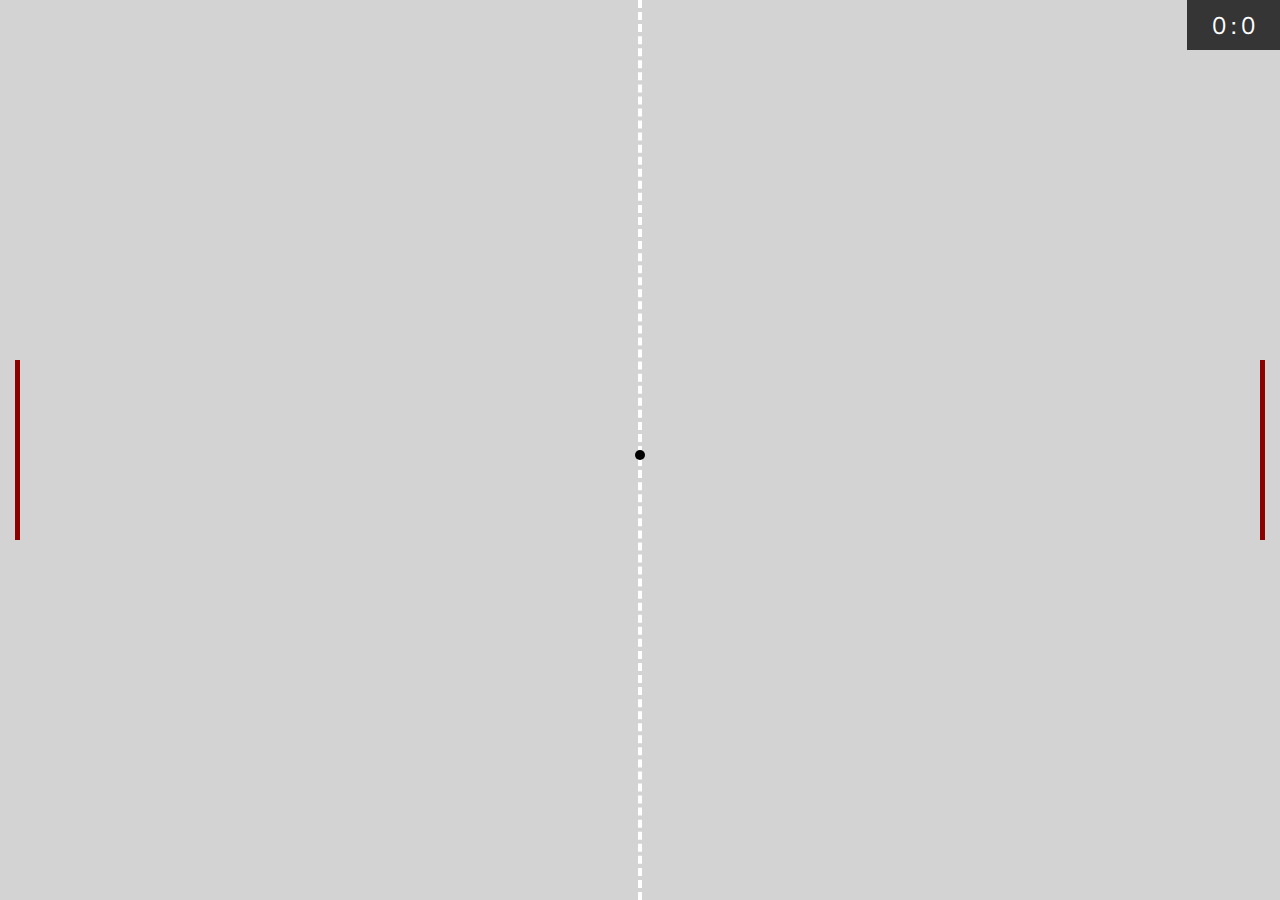
<file: index.html>
<!DOCTYPE html>
<html>
<head>
    <meta charset=“utf-8“>
    <title>JavaScript Pong Game</title>
    <link href="https://fonts.googleapis.com/css?family=Muli:900" rel="stylesheet">
    <link rel="stylesheet" href="css/styles.css">
</head>
<body>

    <div id="field">
        <div id="scoreboard">
            <span id="player1-score" class="score">0</span>:<span id="player2-score" class="score">0</span>
        </div>
        <div id="ball"></div>
        <div id="player1" class="player"></div>
        <div id="player2" class="player"></div>
        <div id="midline"></div>
    </div>

    <!--<script type="application/javascript" src="js/functional-javascript.js"></script>-->
    <script type="application/javascript" src="js/object-oriented-javascript.js"></script>
</body>
</html>
</file>
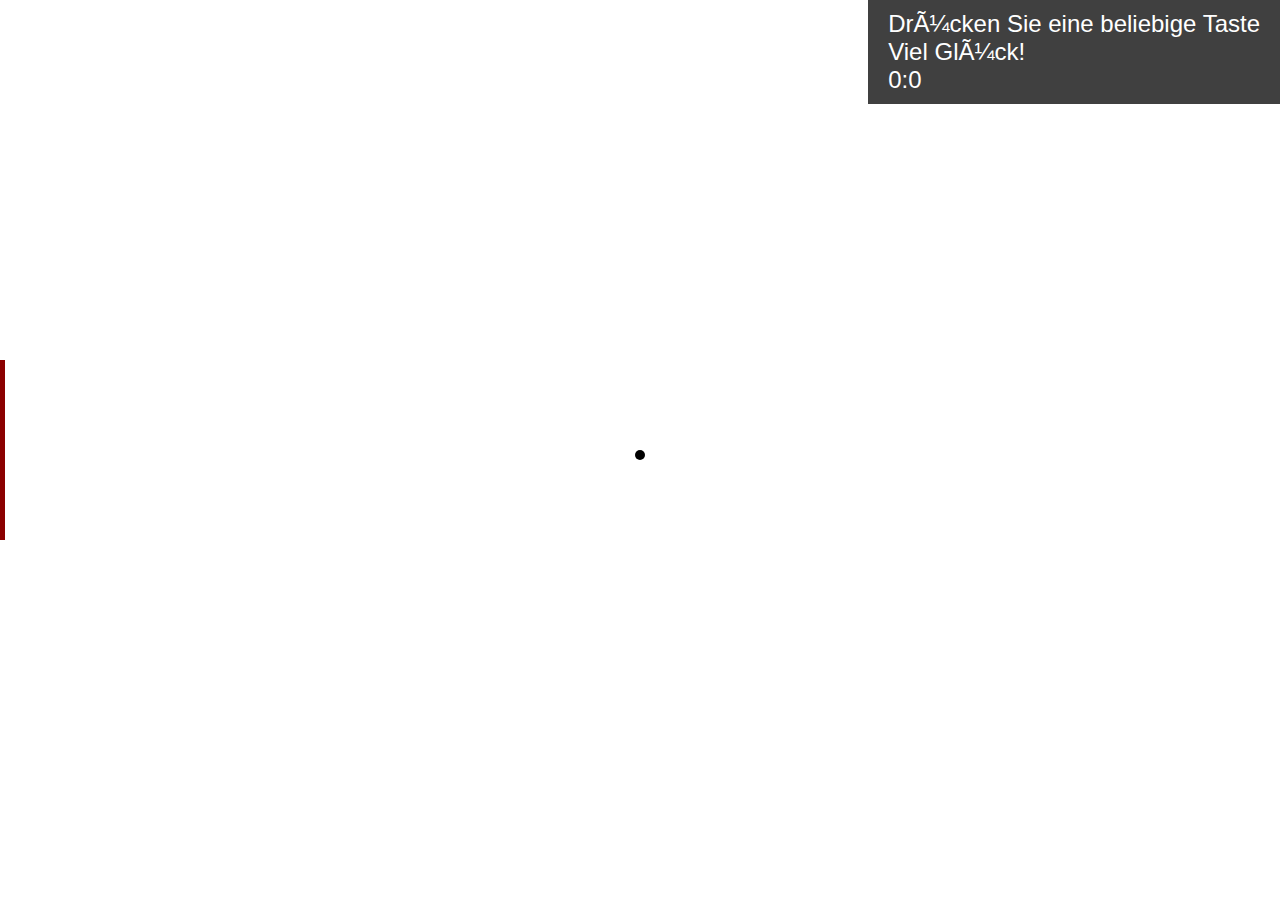
<file: test.html>
<!DOCTYPE html>
<html>
<head>
    <meta charset=“utf-8“>
    <title>pong</title>
    <link rel="stylesheet" href="css/styles.css">
</head>
<body>

    <div id="scoreboard">
        <div>Drücken Sie eine beliebige Taste<br />Viel Glück!</div>
        <div id="score">0:0</div>
    </div>

    <div id="playing-field">
        <div id="ball"></div>
        <div id="p1" class="player p1"></div>
        <div id="p2" class="player p2"></div>
        <div id="midline"></div>
    </div>

    <script type="application/javascript" src="script.js"></script>

</body>
</html>
</file>
<file: css/styles.css>
body,
html {
    font-family: 'Muli', sans-serif;
    margin: 0;
}

* {
    -webkit-box-sizing: border-box;
    -moz-box-sizing: border-box;
    box-sizing: border-box;
}

#field {
    width: 100vw;
    height: 100vh;
    background-color: lightgray;
    position: relative;
    overflow: hidden;
}

#scoreboard {
    position: absolute;
    top: 0;
    right: 0;
    padding: 10px 20px;
    background: rgba(0, 0, 0, 0.75);
    color: white;
    font-size: 24px;
}

.score {
    padding: 0 5px;
}

#midline {
    height: 100%;
    position: absolute;
    top: 0;
    left: calc(50% - 2px);
    border-left: 4px dashed white;
    z-index: 0;
}

#ball {
    border-radius: 400px;
    width: 10px;
    height: 10px;
    background-color: black;
    position: absolute;
    top: 50%;
    left: calc(50% - 5px);
    z-index: 10;
}

.player {
    position: absolute;
    top: calc(50% - 10%);
    width: 5px;
    height: 20%;
    background-color: darkred;
}

#player1 { left: 15px; }
#player2 { right: 15px; }
</file>
